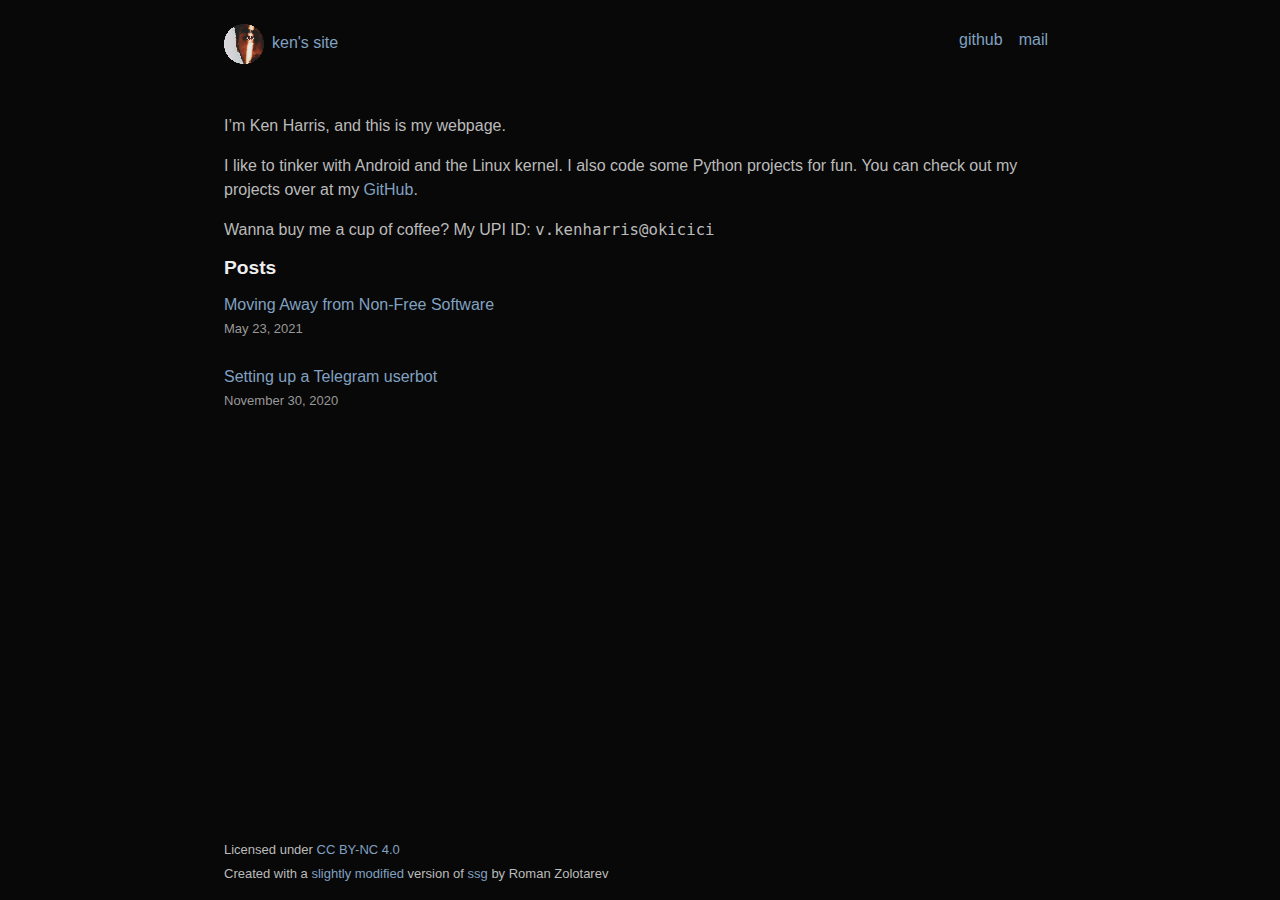
<file: index.html>
<!DOCTYPE html>
<html lang="en">
  <head>
    <meta charset="UTF-8" />
    <meta name="viewport" content="width=device-width, initial-scale=1.0" />
    <meta http-equiv="X-UA-Compatible" content="ie=edge" />
    <link rel="stylesheet" href="style.css" />
    <link rel="shortcut icon" type="image/x-icon" href="favicon.png" />
    <link
      href="https://fonts.googleapis.com/css2?family=Inter&display=swap"
      rel="stylesheet"
    />
    <title>Ken Harris</title>
  </head>

  <body>
    <nav class="menu">
      <div class="nav-left">
        <ul>
          <li>
            <a href="/"
              ><img class="logo" src="favicon.png" alt="" />ken's site</a
            >
          </li>
        </ul>
      </div>
      <div class="nav-right">
        <ul>
          <li><a href="mailto:yo@kenharris.xyz">mail</a></li>
          <li><a href="https://github.com/kenhv">github</a></li>
        </ul>
      </div>
    </nav>

    <article>
<p>I&#8217;m Ken Harris, and this is my webpage.</p>

<p>I like to tinker with Android and the Linux kernel. I also code some Python
projects for fun. You can check out my projects over at my
<a href="https://github.com/kenhv">GitHub</a>.</p>

<p>Wanna buy me a cup of coffee? My UPI ID: <code>v.kenharris@okicici</code></p>

<h2 id="Posts">Posts</h2>

<p><ul class="articles">
<li><a href="foss-android.html">Moving Away from Non-Free Software</a><p class="date">May 23, 2021</p></li><br>
<li><a href="userbot.html">Setting up a Telegram userbot</a><p class="date">November 30, 2020</p></li><br>
</ul></article></p>
<footer>
	<p>Licensed under <a href="https://creativecommons.org/licenses/by-nc/4.0/">CC BY-NC 4.0</a></br>
Created with a <a href="src/ssg5">slightly modified</a> version of <a href="https://www.romanzolotarev.com/ssg.html">ssg</a> by Roman Zolotarev</p>
</footer>

</body>
</html>
</file>
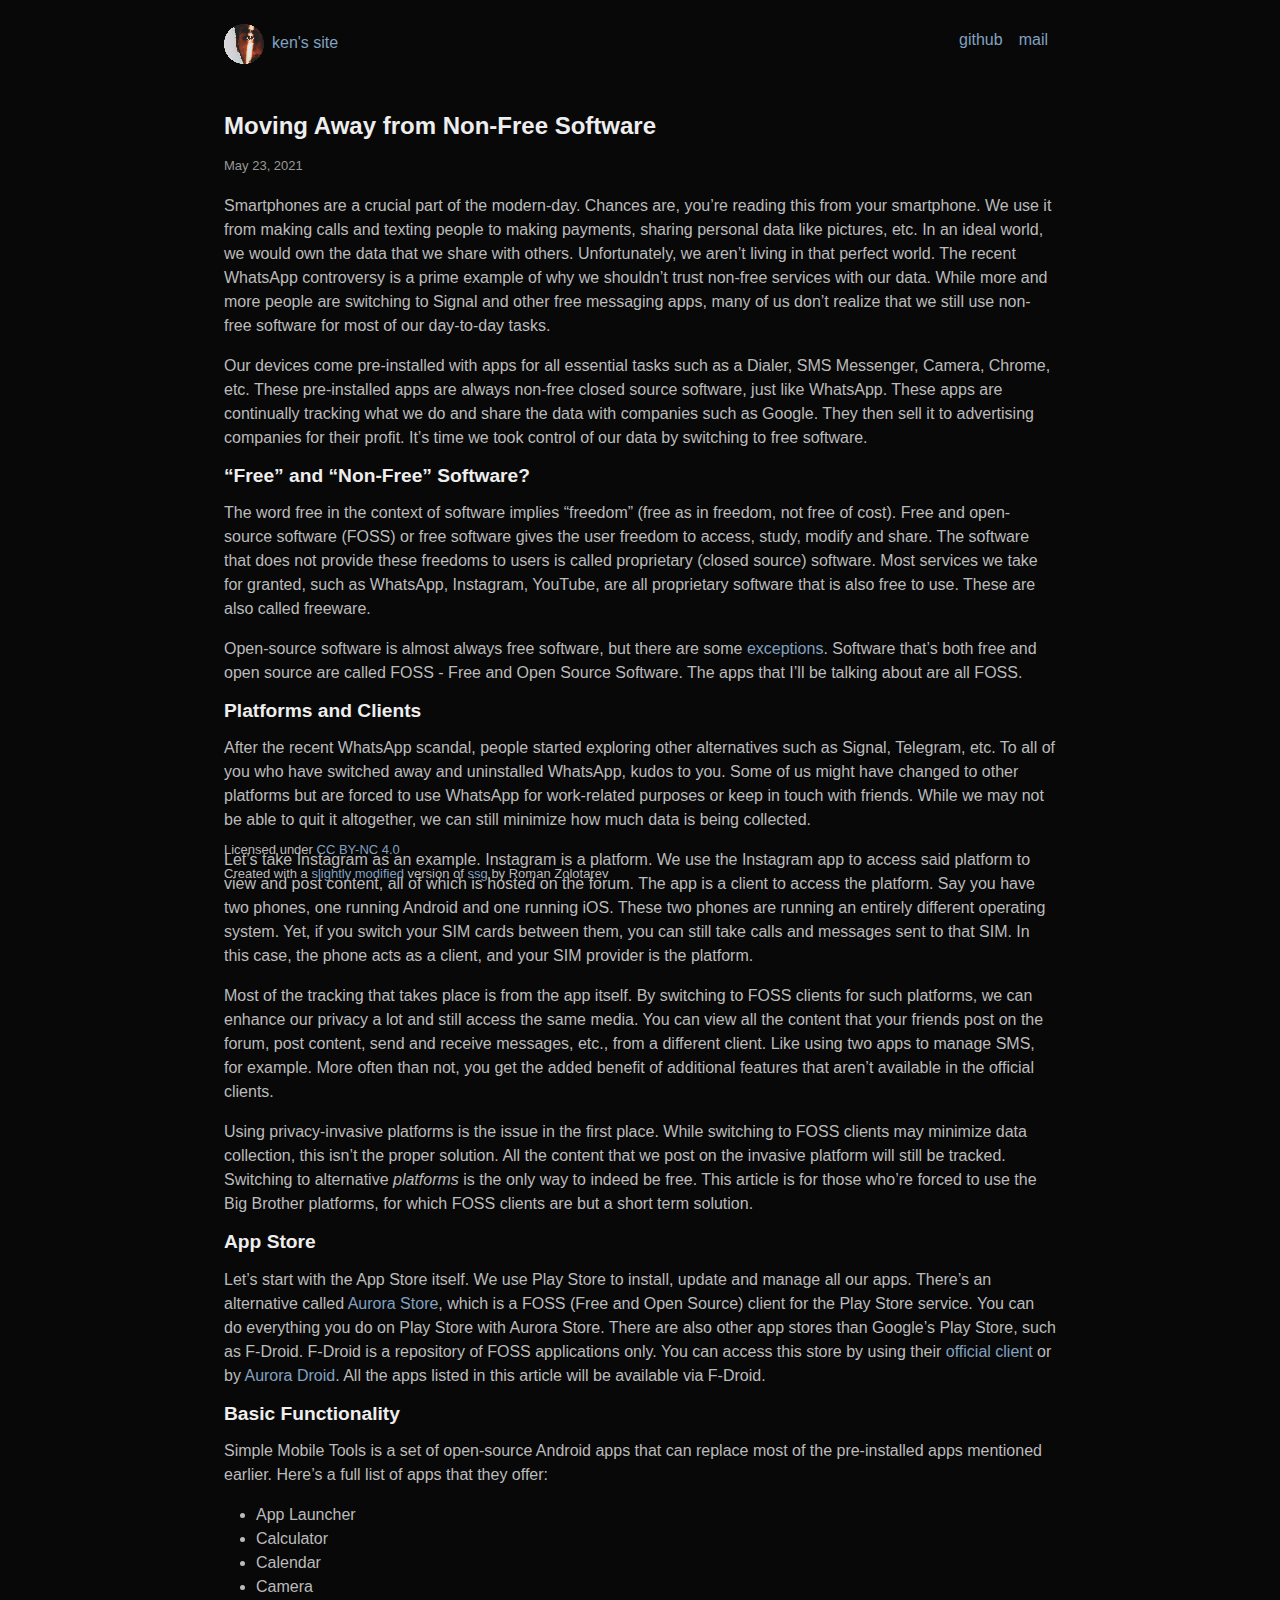
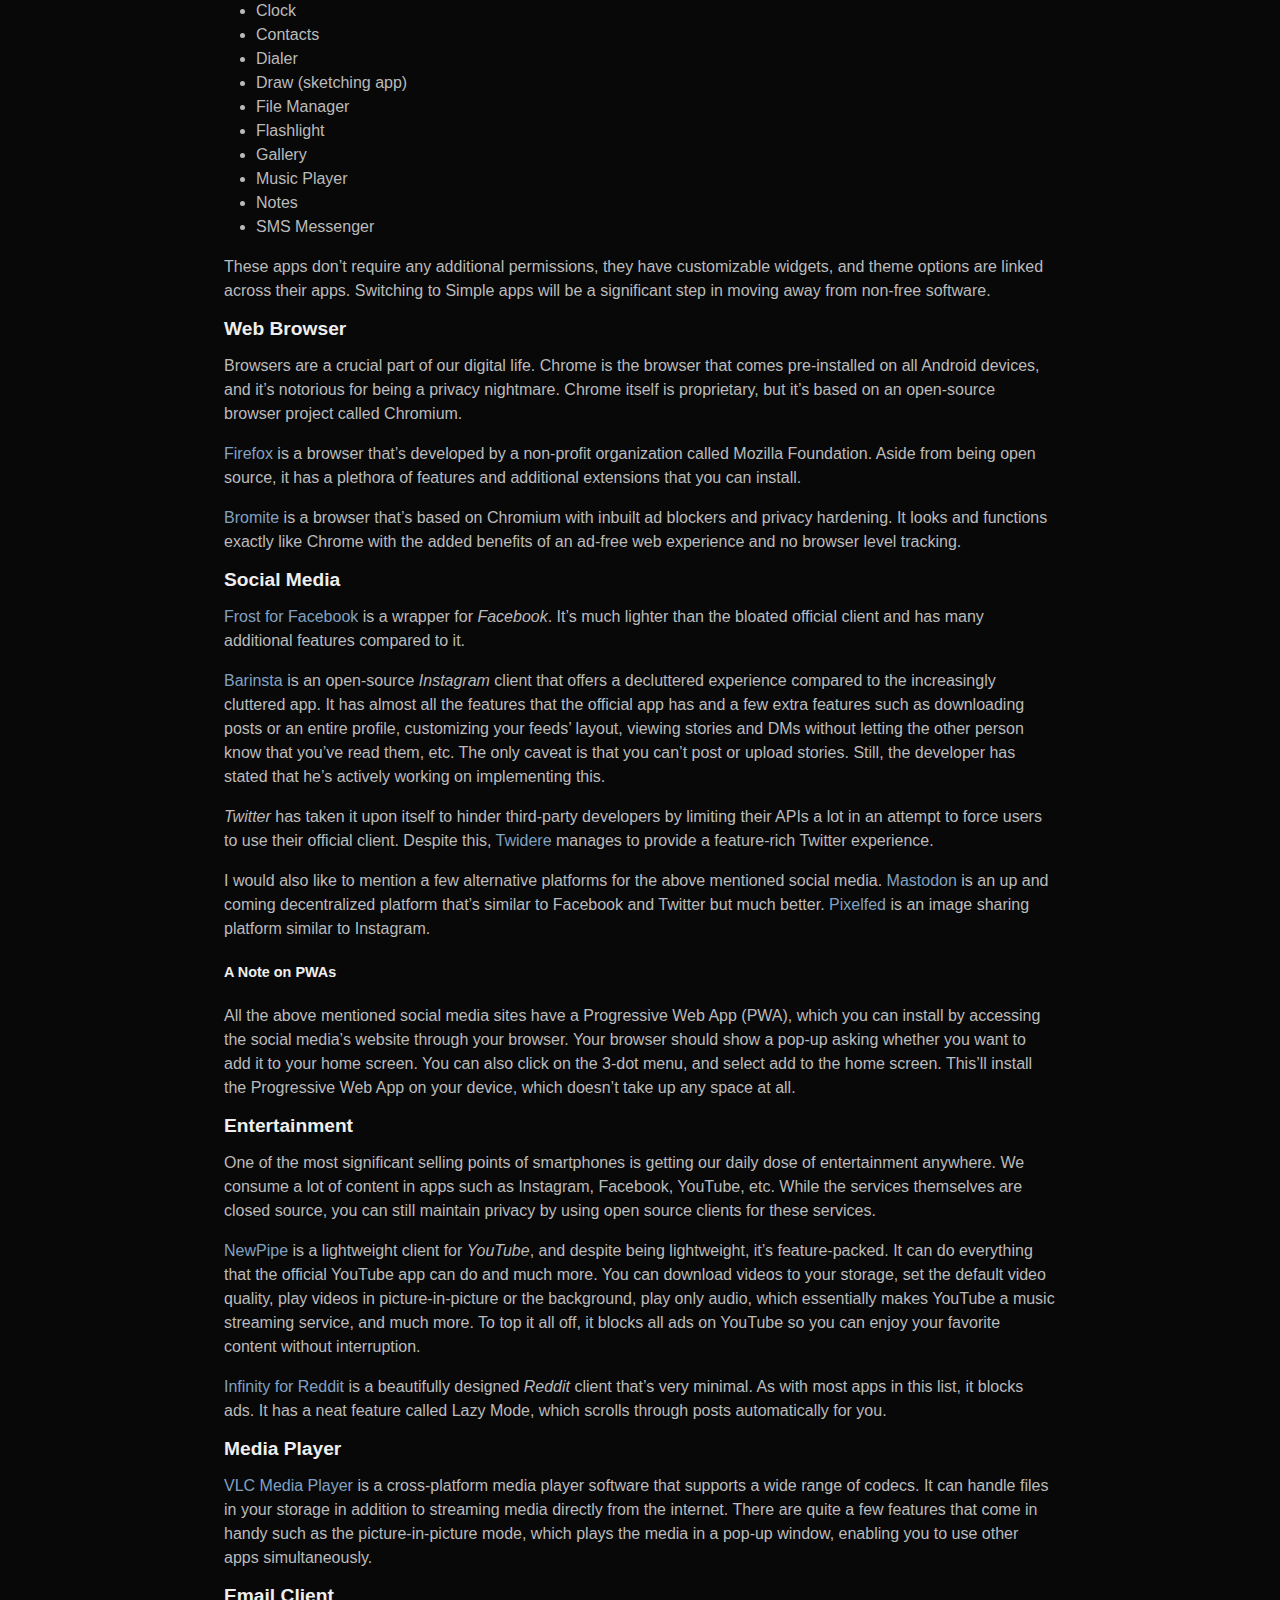
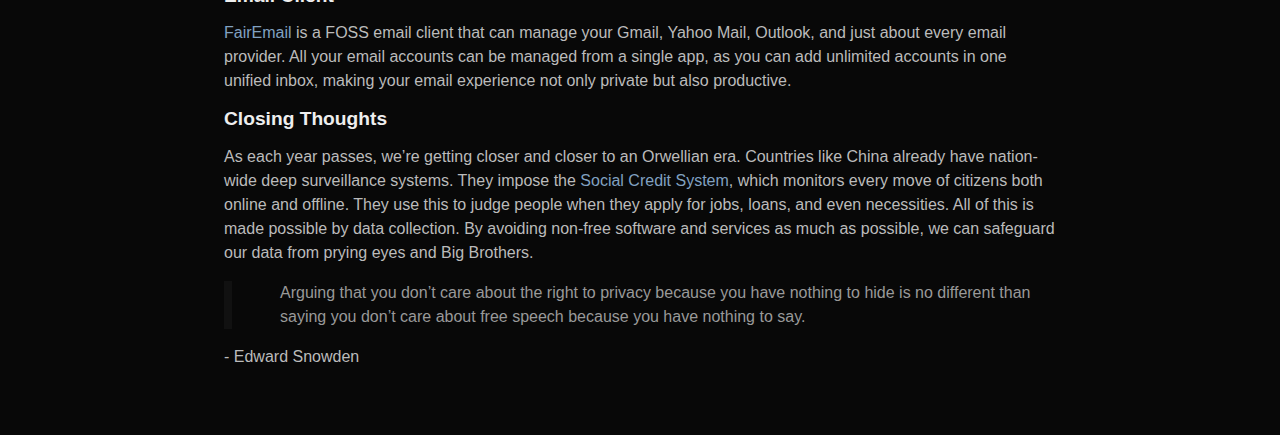
<file: foss-android.html>
<!DOCTYPE html>
<html lang="en">
  <head>
    <meta charset="UTF-8" />
    <meta name="viewport" content="width=device-width, initial-scale=1.0" />
    <meta http-equiv="X-UA-Compatible" content="ie=edge" />
    <link rel="stylesheet" href="style.css" />
    <link rel="shortcut icon" type="image/x-icon" href="favicon.png" />
    <link
      href="https://fonts.googleapis.com/css2?family=Inter&display=swap"
      rel="stylesheet"
    />
    <title>Ken Harris</title>
  </head>

  <body>
    <nav class="menu">
      <div class="nav-left">
        <ul>
          <li>
            <a href="/"
              ><img class="logo" src="favicon.png" alt="" />ken's site</a
            >
          </li>
        </ul>
      </div>
      <div class="nav-right">
        <ul>
          <li><a href="mailto:yo@kenharris.xyz">mail</a></li>
          <li><a href="https://github.com/kenhv">github</a></li>
        </ul>
      </div>
    </nav>

    <article>
<h1 id="Moving%20Away%20from%20Non-Free%20Software">Moving Away from Non-Free Software</h1>

<p class="date">May 23, 2021</p>

<p>Smartphones are a crucial part of the modern-day. Chances are, you&#8217;re reading
this from your smartphone. We use it from making calls and texting people to
making payments, sharing personal data like pictures, etc. In an ideal world,
we would own the data that we share with others. Unfortunately, we aren&#8217;t
living in that perfect world. The recent WhatsApp controversy is a prime
example of why we shouldn&#8217;t trust non-free services with our data. While more
and more people are switching to Signal and other free messaging apps, many of
us don&#8217;t realize that we still use non-free software for most of our day-to-day
tasks.</p>

<p>Our devices come pre-installed with apps for all essential tasks such as a
Dialer, SMS Messenger, Camera, Chrome, etc. These pre-installed apps are always
non-free closed source software, just like WhatsApp. These apps are continually
tracking what we do and share the data with companies such as Google. They then
sell it to advertising companies for their profit. It&#8217;s time we took control of
our data by switching to free software.</p>

<h2 id="&amp;#8220;Free&amp;#8221;%20and%20&amp;#8220;Non-Free&amp;#8221;%20Software?">&#8220;Free&#8221; and &#8220;Non-Free&#8221; Software?</h2>

<p>The word free in the context of software implies &#8220;freedom&#8221; (free as in freedom,
not free of cost). Free and open-source software (FOSS) or free software gives
the user freedom to access, study, modify and share. The software that does not
provide these freedoms to users is called proprietary (closed source) software.
Most services we take for granted, such as WhatsApp, Instagram, YouTube, are
all proprietary software that is also free to use. These are also called
freeware.</p>

<p>Open-source software is almost always free software, but there are some
<a href="https://www.gnu.org/philosophy/open-source-misses-the-point.en.html">exceptions</a>.
Software that&#8217;s both free and open source are called FOSS - Free and Open
Source Software. The apps that I&#8217;ll be talking about are all FOSS.</p>

<h2 id="Platforms%20and%20Clients">Platforms and Clients</h2>

<p>After the recent WhatsApp scandal, people started exploring other alternatives
such as Signal, Telegram, etc. To all of you who have switched away and
uninstalled WhatsApp, kudos to you. Some of us might have changed to other
platforms but are forced to use WhatsApp for work-related purposes or keep in
touch with friends. While we may not be able to quit it altogether, we can
still minimize how much data is being collected.</p>

<p>Let&#8217;s take Instagram as an example. Instagram is a platform. We use the
Instagram app to access said platform to view and post content, all of which is
hosted on the forum. The app is a client to access the platform. Say you have
two phones, one running Android and one running iOS. These two phones are
running an entirely different operating system. Yet, if you switch your SIM
cards between them, you can still take calls and messages sent to that SIM. In
this case, the phone acts as a client, and your SIM provider is the platform.</p>

<p>Most of the tracking that takes place is from the app itself. By switching to
FOSS clients for such platforms, we can enhance our privacy a lot and still
access the same media. You can view all the content that your friends post on
the forum, post content, send and receive messages, etc., from a different
client. Like using two apps to manage SMS, for example. More often than not,
you get the added benefit of additional features that aren&#8217;t available in the
official clients.</p>

<p>Using privacy-invasive platforms is the issue in the first place. While
switching to FOSS clients may minimize data collection, this isn&#8217;t the proper
solution. All the content that we post on the invasive platform will still be
tracked. Switching to alternative <em>platforms</em> is the only way to indeed be
free. This article is for those who&#8217;re forced to use the Big Brother platforms,
for which FOSS clients are but a short term solution.</p>

<h2 id="App%20Store">App Store</h2>

<p>Let&#8217;s start with the App Store itself. We use Play Store to install, update and
manage all our apps. There&#8217;s an alternative called <a href="https://auroraoss.com/download/">Aurora
Store</a>, which is a FOSS (Free and Open Source)
client for the Play Store service. You can do everything you do on Play Store
with Aurora Store. There are also other app stores than Google&#8217;s Play Store,
such as F-Droid. F-Droid is a repository of FOSS applications only. You can
access this store by using their <a href="https://f-droid.org/">official client</a> or by
<a href="https://auroraoss.com/download/">Aurora Droid</a>. All the apps listed in this
article will be available via F-Droid.</p>

<h2 id="Basic%20Functionality">Basic Functionality</h2>

<p>Simple Mobile Tools is a set of open-source Android apps that can replace most
of the pre-installed apps mentioned earlier. Here&#8217;s a full list of apps that
they offer:</p>

<ul>
<li>App Launcher</li>
<li>Calculator</li>
<li>Calendar</li>
<li>Camera</li>
<li>Clock</li>
<li>Contacts</li>
<li>Dialer</li>
<li>Draw (sketching app)</li>
<li>File Manager</li>
<li>Flashlight</li>
<li>Gallery</li>
<li>Music Player</li>
<li>Notes</li>
<li>SMS Messenger</li>
</ul>

<p>These apps don&#8217;t require any additional permissions, they have customizable
widgets, and theme options are linked across their apps. Switching to Simple
apps will be a significant step in moving away from non-free software.</p>

<h2 id="Web%20Browser">Web Browser</h2>

<p>Browsers are a crucial part of our digital life. Chrome is the browser that
comes pre-installed on all Android devices, and it&#8217;s notorious for being a
privacy nightmare. Chrome itself is proprietary, but it&#8217;s based on an
open-source browser project called Chromium.</p>

<p><a href="https://www.mozilla.org/en-US/firefox/mobile">Firefox</a> is a browser that&#8217;s
developed by a non-profit organization called Mozilla Foundation. Aside from
being open source, it has a plethora of features and additional extensions that
you can install.</p>

<p><a href="https://www.bromite.org">Bromite</a> is a browser that&#8217;s based on Chromium with
inbuilt ad blockers and privacy hardening. It looks and functions exactly like
Chrome with the added benefits of an ad-free web experience and no browser
level tracking.</p>

<h2 id="Social%20Media">Social Media</h2>

<p><a href="https://github.com/AllanWang/Frost-for-Facebook">Frost for Facebook</a> is a
wrapper for <em>Facebook</em>. It&#8217;s much lighter than the bloated official client and
has many additional features compared to it.</p>

<p><a href="https://github.com/austinhuang0131/barinsta">Barinsta</a> is an open-source
<em>Instagram</em> client that offers a decluttered experience compared to the
increasingly cluttered app. It has almost all the features that the official
app has and a few extra features such as downloading posts or an entire
profile, customizing your feeds&#8217; layout, viewing stories and DMs without
letting the other person know that you&#8217;ve read them, etc. The only caveat is
that you can&#8217;t post or upload stories. Still, the developer has stated that
he&#8217;s actively working on implementing this.</p>

<p><em>Twitter</em> has taken it upon itself to hinder third-party developers by limiting
their APIs a lot in an attempt to force users to use their official client.
Despite this, <a href="https://github.com/TwidereProject/Twidere-Android">Twidere</a>
manages to provide a feature-rich Twitter experience.</p>

<p>I would also like to mention a few alternative platforms for the above
mentioned social media. <a href="https://joinmastodon.org">Mastodon</a> is an up and
coming decentralized platform that&#8217;s similar to Facebook and Twitter but much
better. <a href="https://pixelfed.org/">Pixelfed</a> is an image sharing platform similar
to Instagram.</p>

<h5 id="A%20Note%20on%20PWAs">A Note on PWAs</h5>

<p>All the above mentioned social media sites have a Progressive Web App (PWA),
which you can install by accessing the social media&#8217;s website through your
browser. Your browser should show a pop-up asking whether you want to add it to
your home screen. You can also click on the 3-dot menu, and select add to the
home screen. This&#8217;ll install the Progressive Web App on your device, which
doesn&#8217;t take up any space at all.</p>

<h2 id="Entertainment">Entertainment</h2>

<p>One of the most significant selling points of smartphones is getting our daily
dose of entertainment anywhere. We consume a lot of content in apps such as
Instagram, Facebook, YouTube, etc. While the services themselves are closed
source, you can still maintain privacy by using open source clients for these
services.</p>

<p><a href="https://newpipe.net">NewPipe</a> is a lightweight client for <em>YouTube</em>, and
despite being lightweight, it&#8217;s feature-packed. It can do everything that the
official YouTube app can do and much more. You can download videos to your
storage, set the default video quality, play videos in picture-in-picture or
the background, play only audio, which essentially makes YouTube a music
streaming service, and much more. To top it all off, it blocks all ads on
YouTube so you can enjoy your favorite content without interruption.</p>

<p><a href="https://github.com/Docile-Alligator/Infinity-For-Reddit">Infinity for Reddit</a>
is a beautifully designed <em>Reddit</em> client that&#8217;s very minimal. As with most
apps in this list, it blocks ads. It has a neat feature called Lazy Mode, which
scrolls through posts automatically for you.</p>

<h2 id="Media%20Player">Media Player</h2>

<p><a href="https://www.videolan.org/index.html">VLC Media Player</a> is a cross-platform
media player software that supports a wide range of codecs. It can handle files
in your storage in addition to streaming media directly from the internet.
There are quite a few features that come in handy such as the
picture-in-picture mode, which plays the media in a pop-up window, enabling you
to use other apps simultaneously.</p>

<h2 id="Email%20Client">Email Client</h2>

<p><a href="https://email.faircode.eu">FairEmail</a> is a FOSS email client that can manage
your Gmail, Yahoo Mail, Outlook, and just about every email provider. All your
email accounts can be managed from a single app, as you can add unlimited
accounts in one unified inbox, making your email experience not only private
but also productive.</p>

<h2 id="Closing%20Thoughts">Closing Thoughts</h2>

<p>As each year passes, we&#8217;re getting closer and closer to an Orwellian era.
Countries like China already have nation-wide deep surveillance systems. They
impose the <a href="https://en.wikipedia.org/wiki/Social_Credit_System">Social Credit
System</a>, which monitors
every move of citizens both online and offline. They use this to judge people
when they apply for jobs, loans, and even necessities. All of this is made
possible by data collection. By avoiding non-free software and services as much
as possible, we can safeguard our data from prying eyes and Big Brothers.</p>

<blockquote>
<p>Arguing that you don&#8217;t care about the right to privacy because you have
nothing to hide is no different than saying you don&#8217;t care about free speech
because you have nothing to say.</p>
</blockquote>

<p>- Edward Snowden</p>
<footer>
	<p>Licensed under <a href="https://creativecommons.org/licenses/by-nc/4.0/">CC BY-NC 4.0</a></br>
Created with a <a href="src/ssg5">slightly modified</a> version of <a href="https://www.romanzolotarev.com/ssg.html">ssg</a> by Roman Zolotarev</p>
</footer>

</body>
</html>
</file>
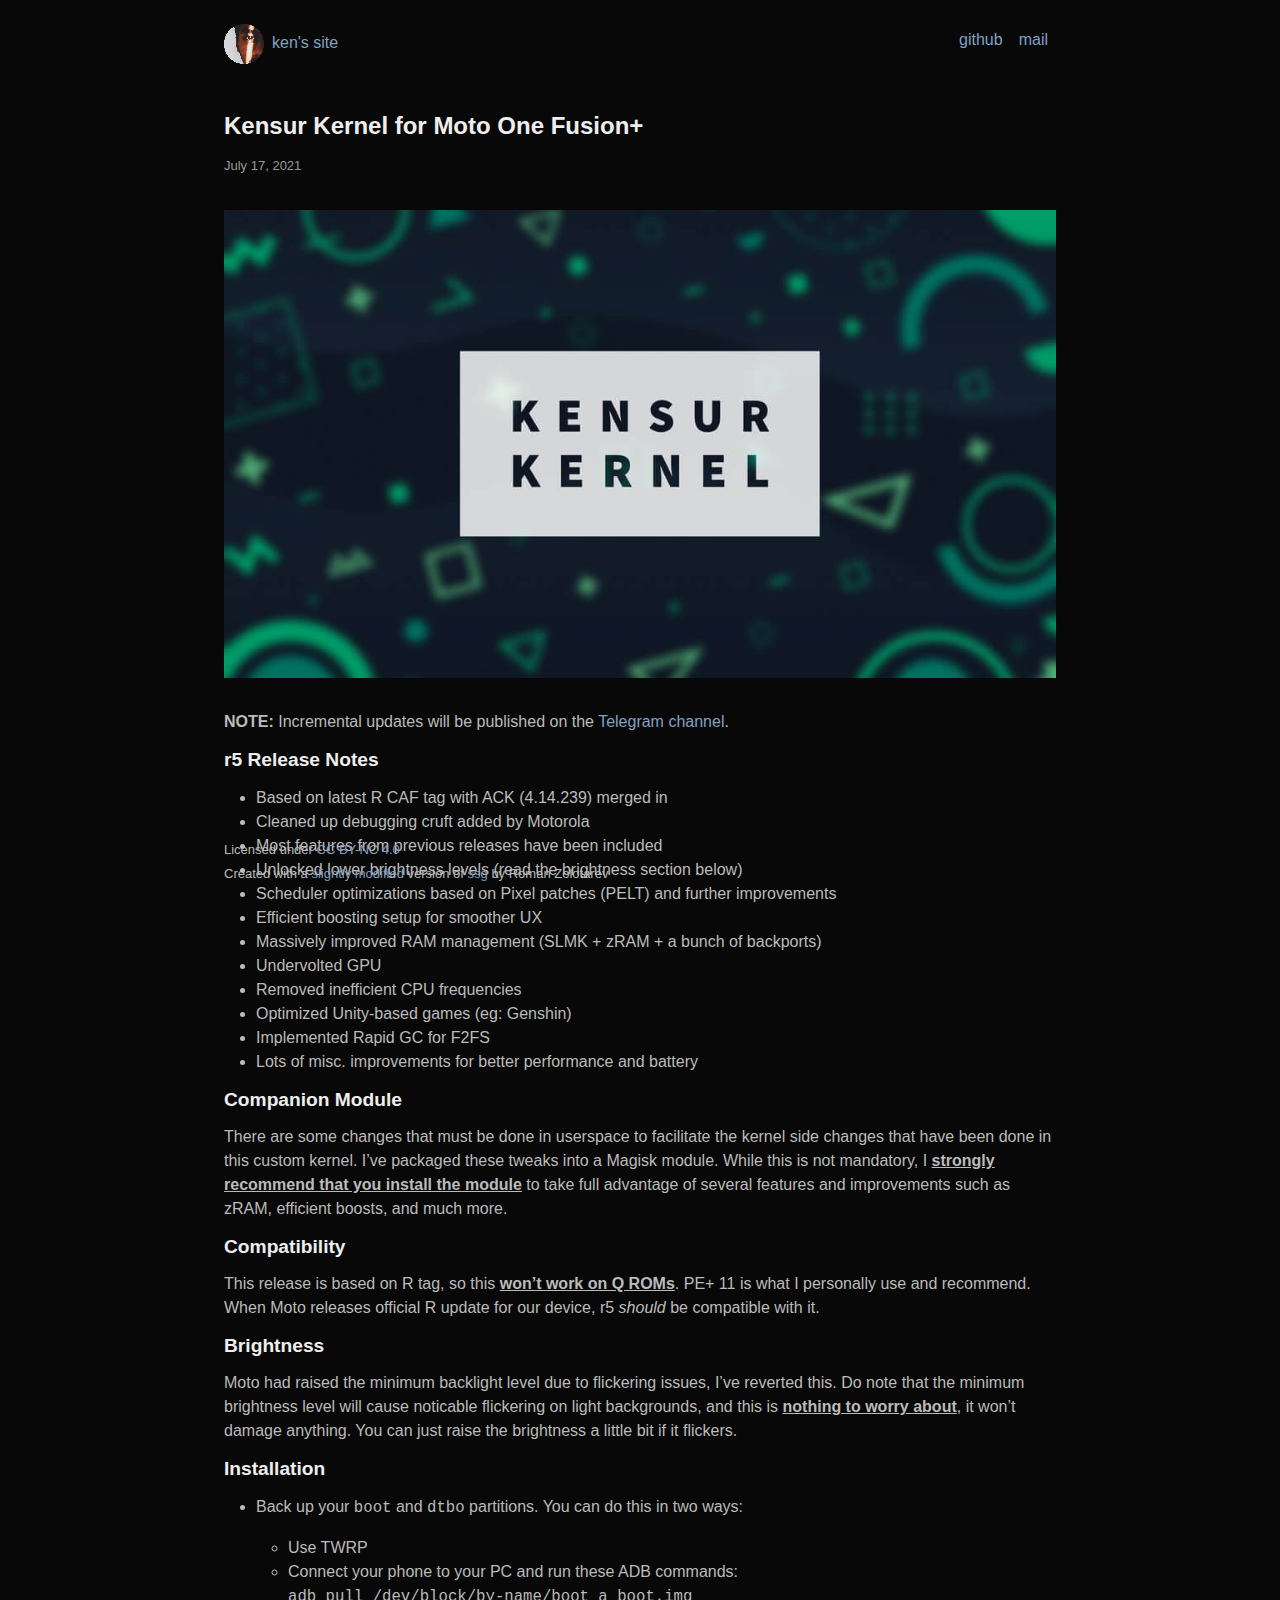
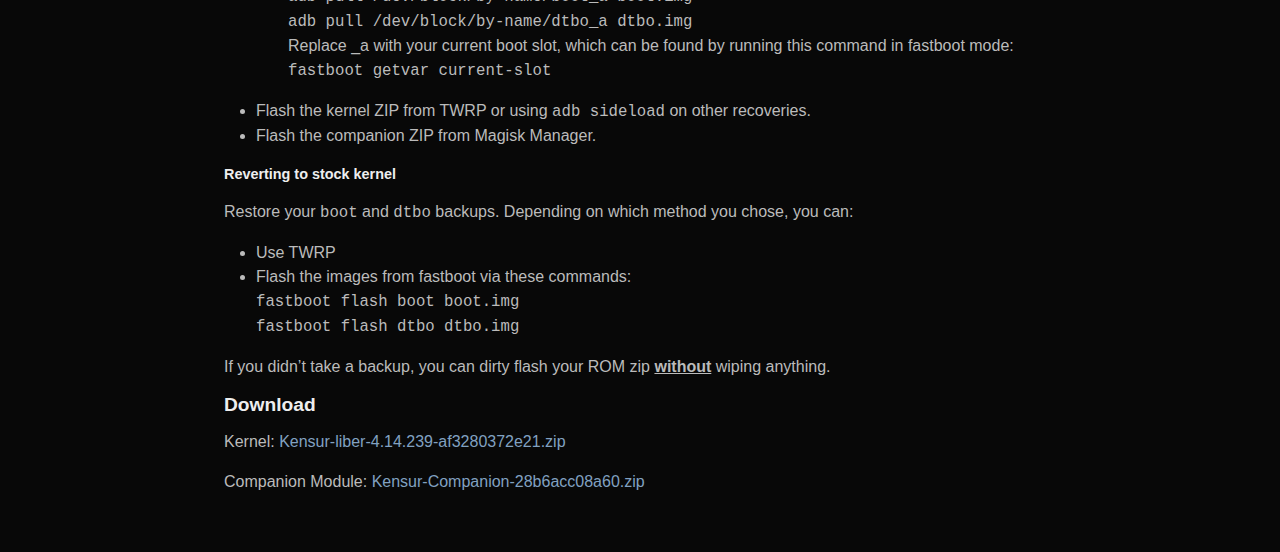
<file: kensur-liber.html>
<!DOCTYPE html>
<html lang="en">
  <head>
    <meta charset="UTF-8" />
    <meta name="viewport" content="width=device-width, initial-scale=1.0" />
    <meta http-equiv="X-UA-Compatible" content="ie=edge" />
    <link rel="stylesheet" href="style.css" />
    <link rel="shortcut icon" type="image/x-icon" href="favicon.png" />
    <link
      href="https://fonts.googleapis.com/css2?family=Inter&display=swap"
      rel="stylesheet"
    />
    <title>Ken Harris</title>
  </head>

  <body>
    <nav class="menu">
      <div class="nav-left">
        <ul>
          <li>
            <a href="/"
              ><img class="logo" src="favicon.png" alt="" />ken's site</a
            >
          </li>
        </ul>
      </div>
      <div class="nav-right">
        <ul>
          <li><a href="mailto:yo@kenharris.xyz">mail</a></li>
          <li><a href="https://github.com/kenhv">github</a></li>
        </ul>
      </div>
    </nav>

    <article>
<h1 id="Kensur%20Kernel%20for%20Moto%20One%20Fusion+">Kensur Kernel for Moto One Fusion+</h1>

<p class="date">July 17, 2021</p>

<p><img src="images/Kensur-Kernel-Banner.jpeg#center" alt="Kensur Kernel" /></p>

<p><strong>NOTE:</strong> Incremental updates will be published on the
<a href="https://telegram.dog/KensurKernel">Telegram channel</a>.</p>

<h2 id="r5%20Release%20Notes">r5 Release Notes</h2>

<ul>
<li>Based on latest R CAF tag with ACK (4.14.239) merged in</li>
<li>Cleaned up debugging cruft added by Motorola</li>
<li>Most features from previous releases have been included</li>
<li>Unlocked lower brightness levels (read the brightness section below)</li>
<li>Scheduler optimizations based on Pixel patches (PELT) and further improvements</li>
<li>Efficient boosting setup for smoother UX</li>
<li>Massively improved RAM management (SLMK + zRAM + a bunch of backports)</li>
<li>Undervolted GPU</li>
<li>Removed inefficient CPU frequencies</li>
<li>Optimized Unity-based games (eg: Genshin)</li>
<li>Implemented Rapid GC for F2FS</li>
<li>Lots of misc. improvements for better performance and battery</li>
</ul>

<h2 id="Companion%20Module">Companion Module</h2>

<p>There are some changes that must be done in userspace to facilitate the kernel
side changes that have been done in this custom kernel. I&#8217;ve packaged these
tweaks into a Magisk module. While this is not mandatory, I <u><strong>strongly
recommend that you install the module</strong></u> to take full advantage of several
features and improvements such as zRAM, efficient boosts, and much more.</p>

<h2 id="Compatibility">Compatibility</h2>

<p>This release is based on R tag, so this <u><strong>won&#8217;t work on Q ROMs</strong></u>. PE+ 11
is what I personally use and recommend. When Moto releases official R update for
our device, r5 <em>should</em> be compatible with it.</p>

<h2 id="Brightness">Brightness</h2>

<p>Moto had raised the minimum backlight level due to flickering issues, I&#8217;ve
reverted this. Do note that the minimum brightness level will cause noticable
flickering on light backgrounds, and this is <u><strong>nothing to worry about</strong></u>,
it won&#8217;t damage anything. You can just raise the brightness a little bit if it
flickers.</p>

<h2 id="Installation">Installation</h2>

<ul>
<li>Back up your <code>boot</code> and <code>dtbo</code> partitions. You can do this in two ways:

<ul>
<li>Use TWRP</li>
<li>Connect your phone to your PC and run these ADB commands:<br>
<code>adb pull &#47;dev&#47;block&#47;by-name&#47;boot_a boot.img</code><br>
<code>adb pull &#47;dev&#47;block&#47;by-name&#47;dtbo_a dtbo.img</code><br> Replace _a with your
current boot slot, which can be found by running this command in fastboot
mode:<br> <code>fastboot getvar current-slot</code></li>
</ul></li>
<li>Flash the kernel ZIP from TWRP or using <code>adb sideload</code> on other recoveries.</li>
<li>Flash the companion ZIP from Magisk Manager.</li>
</ul>

<h4 id="Reverting%20to%20stock%20kernel">Reverting to stock kernel</h4>

<p>Restore your <code>boot</code> and <code>dtbo</code> backups. Depending on which method you chose, you
can:</p>

<ul>
<li>Use TWRP</li>
<li>Flash the images from fastboot via these commands:<br>
<code>fastboot flash boot boot.img</code><br> <code>fastboot flash dtbo dtbo.img</code></li>
</ul>

<p>If you didn&#8217;t take a backup, you can dirty flash your ROM zip <u><strong>without</strong></u>
wiping anything.</p>

<h2 id="Download">Download</h2>

<p>Kernel:
<a href="https://github.com/KenHV/kensur_kernel_liber/releases/download/r5/Kensur-liber-4.14.239-af3280372e21.zip">Kensur-liber-4.14.239-af3280372e21.zip</a></p>

<p>Companion Module:
<a href="https://github.com/KenHV/kensur_kernel_liber/releases/download/r5/Kensur-Companion-28b6acc08a60.zip">Kensur-Companion-28b6acc08a60.zip</a></p>
<footer>
	<p>Licensed under <a href="https://creativecommons.org/licenses/by-nc/4.0/">CC BY-NC 4.0</a></br>
Created with a <a href="src/ssg5">slightly modified</a> version of <a href="https://www.romanzolotarev.com/ssg.html">ssg</a> by Roman Zolotarev</p>
</footer>

</body>
</html>
</file>
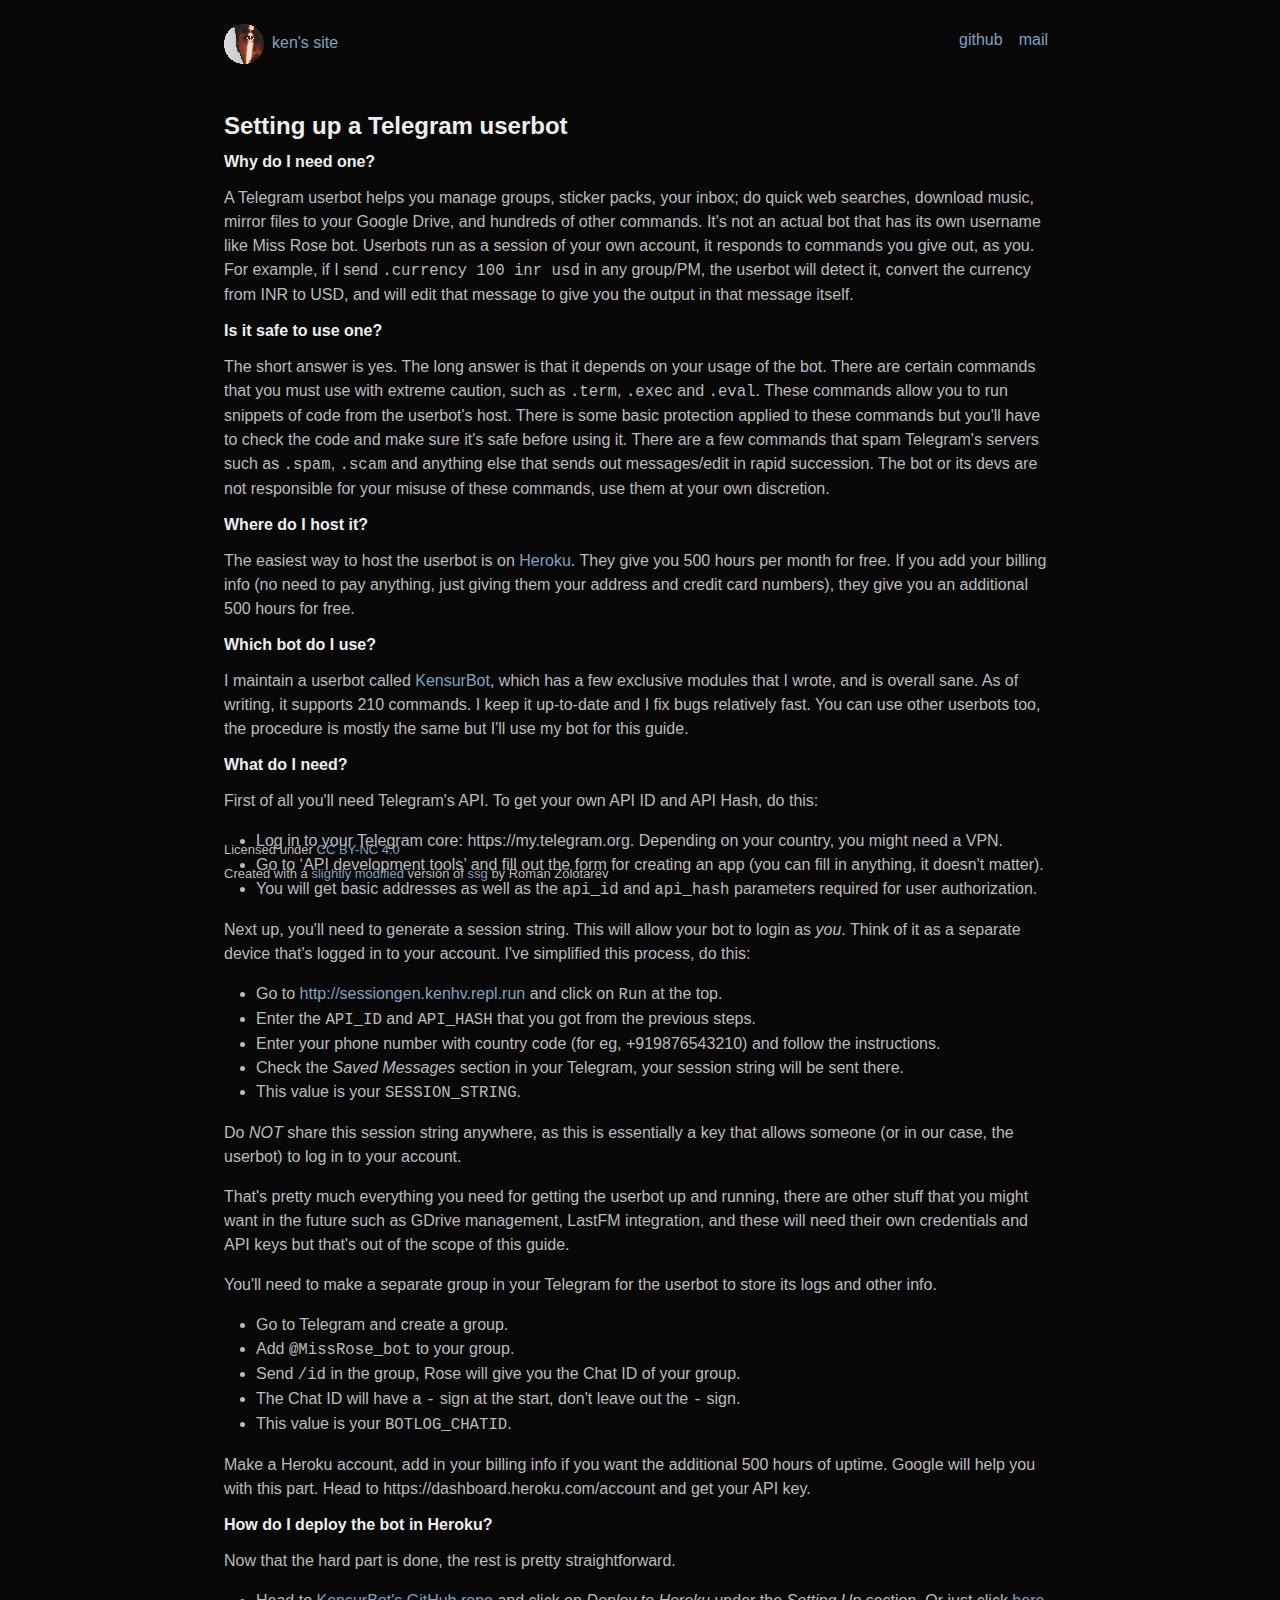
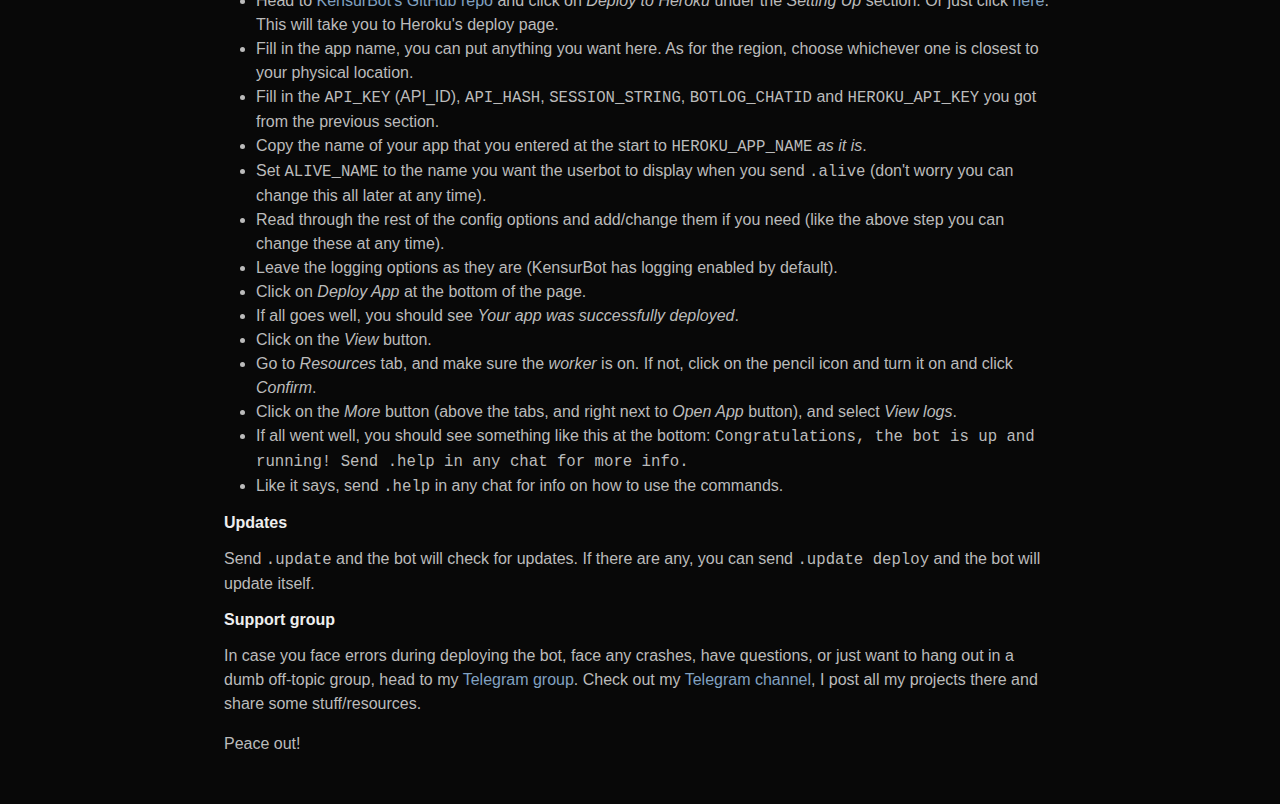
<file: userbot.html>
<!DOCTYPE html>
<html lang="en">
  <head>
    <meta charset="UTF-8" />
    <meta name="viewport" content="width=device-width, initial-scale=1.0" />
    <meta http-equiv="X-UA-Compatible" content="ie=edge" />
    <link rel="stylesheet" href="style.css" />
    <link rel="shortcut icon" type="image/x-icon" href="favicon.png" />
    <link
      href="https://fonts.googleapis.com/css2?family=Inter&display=swap"
      rel="stylesheet"
    />
    <title>Ken Harris</title>
  </head>

  <body>
    <nav class="menu">
      <div class="nav-left">
        <ul>
          <li>
            <a href="/"
              ><img class="logo" src="favicon.png" alt="" />ken's site</a
            >
          </li>
        </ul>
      </div>
      <div class="nav-right">
        <ul>
          <li><a href="mailto:yo@kenharris.xyz">mail</a></li>
          <li><a href="https://github.com/kenhv">github</a></li>
        </ul>
      </div>
    </nav>

    <article>
<h1 id="Setting%20up%20a%20Telegram%20userbot">Setting up a Telegram userbot</h1>

<h3 id="Why%20do%20I%20need%20one?">Why do I need one?</h3>

<p>A Telegram userbot helps you manage groups, sticker packs, your inbox; do quick web searches, download music, mirror files to your Google Drive, and hundreds of other commands. It&#39;s not an actual bot that has its own username like Miss Rose bot. Userbots run as a session of your own account, it responds to commands you give out, as you. For example, if I send <code>.currency 100 inr usd</code> in any group&#47;PM, the userbot will detect it, convert the currency from INR to USD, and will edit that message to give you the output in that message itself.</p>

<h3 id="Is%20it%20safe%20to%20use%20one?">Is it safe to use one?</h3>

<p>The short answer is yes. The long answer is that it depends on your usage of the bot. There are certain commands that you must use with extreme caution, such as <code>.term</code>, <code>.exec</code> and <code>.eval</code>. These commands allow you to run snippets of code from the userbot&#39;s host. There is some basic protection applied to these commands but you&#39;ll have to check the code and make sure it&#39;s safe before using it. There are a few commands that spam Telegram&#39;s servers such as <code>.spam</code>, <code>.scam</code> and anything else that sends out messages&#47;edit in rapid succession. The bot or its devs are not responsible for your misuse of these commands, use them at your own discretion.</p>

<h3 id="Where%20do%20I%20host%20it?">Where do I host it?</h3>

<p>The easiest way to host the userbot is on <a href="https://heroku.com">Heroku</a>. They give you 500 hours per month for free. If you add your billing info (no need to pay anything, just giving them your address and credit card numbers), they give you an additional 500 hours for free.</p>

<h3 id="Which%20bot%20do%20I%20use?">Which bot do I use?</h3>

<p>I maintain a userbot called <a href="https://github.com/KenHV/KensurBot">KensurBot</a>, which has a few exclusive modules that I wrote, and is overall sane. As of writing, it supports 210 commands. I keep it up-to-date and I fix bugs relatively fast. You can use other userbots too, the procedure is mostly the same but I&#39;ll use my bot for this guide.</p>

<h3 id="What%20do%20I%20need?">What do I need?</h3>

<p>First of all you&#39;ll need Telegram&#39;s API. To get your own API ID and API Hash, do this:</p>

<ul>
<li>Log in to your Telegram core: https:&#47;&#47;my.telegram.org. Depending on your country, you might need a VPN.</li>
<li>Go to &#8216;API development tools&#8217; and fill out the form for creating an app (you can fill in anything, it doesn&#39;t matter).</li>
<li>You will get basic addresses as well as the <code>api_id</code> and <code>api_hash</code> parameters required for user authorization.</li>
</ul>

<p>Next up, you&#39;ll need to generate a session string. This will allow your bot to login as <em>you</em>. Think of it as a separate device that&#39;s logged in to your account. I&#39;ve simplified this process, do this:</p>

<ul>
<li>Go to <a href="http://sessiongen.kenhv.repl.run">http:&#47;&#47;sessiongen.kenhv.repl.run</a> and click on <code>Run</code> at the top.</li>
<li>Enter the <code>API_ID</code> and <code>API_HASH</code> that you got from the previous steps.</li>
<li>Enter your phone number with country code (for eg, +919876543210) and follow the instructions.</li>
<li>Check the <em>Saved Messages</em> section in your Telegram, your session string will be sent there.</li>
<li>This value is your <code>SESSION_STRING</code>.</li>
</ul>

<p>Do <em>NOT</em> share this session string anywhere, as this is essentially a key that allows someone (or in our case, the userbot) to log in to your account.</p>

<p>That&#39;s pretty much everything you need for getting the userbot up and running, there are other stuff that you might want in the future such as GDrive management, LastFM integration, and these will need their own credentials and API keys but that&#39;s out of the scope of this guide.</p>

<p>You&#39;ll need to make a separate group in your Telegram for the userbot to store its logs and other info.</p>

<ul>
<li>Go to Telegram and create a group.</li>
<li>Add <code>@MissRose_bot</code> to your group.</li>
<li>Send <code>&#47;id</code> in the group, Rose will give you the Chat ID of your group.</li>
<li>The Chat ID will have a <code>-</code> sign at the start, don&#39;t leave out the <code>-</code> sign.</li>
<li>This value is your <code>BOTLOG_CHATID</code>.</li>
</ul>

<p>Make a Heroku account, add in your billing info if you want the additional 500 hours of uptime. Google will help you with this part.
Head to https:&#47;&#47;dashboard.heroku.com&#47;account and get your API key.</p>

<h3 id="How%20do%20I%20deploy%20the%20bot%20in%20Heroku?">How do I deploy the bot in Heroku?</h3>

<p>Now that the hard part is done, the rest is pretty straightforward.</p>

<ul>
<li>Head to <a href="https://github.com/kenhv/kensurbot">KensurBot&#39;s GitHub repo</a> and click on <em>Deploy to Heroku</em> under the <em>Setting Up</em> section. Or just click <a href="https://heroku.com/deploy?template=https://github.com/KenHV/KensurBot/tree/sql-extended">here</a>. This will take you to Heroku&#39;s deploy page.</li>
<li>Fill in the app name, you can put anything you want here. As for the region, choose whichever one is closest to your physical location.</li>
<li>Fill in the <code>API_KEY</code> (API_ID), <code>API_HASH</code>, <code>SESSION_STRING</code>, <code>BOTLOG_CHATID</code> and <code>HEROKU_API_KEY</code> you got from the previous section.</li>
<li>Copy the name of your app that you entered at the start to <code>HEROKU_APP_NAME</code> <em>as it is</em>.</li>
<li>Set <code>ALIVE_NAME</code> to the name you want the userbot to display when you send <code>.alive</code> (don&#39;t worry you can change this all later at any time).</li>
<li>Read through the rest of the config options and add&#47;change them if you need (like the above step you can change these at any time).</li>
<li>Leave the logging options as they are (KensurBot has logging enabled by default).</li>
<li>Click on <em>Deploy App</em> at the bottom of the page.</li>
<li>If all goes well, you should see <em>Your app was successfully deployed</em>.</li>
<li>Click on the <em>View</em> button.</li>
<li>Go to <em>Resources</em> tab, and make sure the <em>worker</em> is on. If not, click on the pencil icon and turn it on and click <em>Confirm</em>.</li>
<li>Click on the <em>More</em> button (above the tabs, and right next to <em>Open App</em> button), and select <em>View logs</em>.</li>
<li>If all went well, you should see something like this at the bottom:
<code>Congratulations, the bot is up and running! Send .help in any chat for more info.</code></li>
<li>Like it says, send <code>.help</code> in any chat for info on how to use the commands.</li>
</ul>

<h3 id="Updates">Updates</h3>

<p>Send <code>.update</code> and the bot will check for updates. If there are any, you can send <code>.update deploy</code> and the bot will update itself.</p>

<h3 id="Support%20group">Support group</h3>

<p>In case you face errors during deploying the bot, face any crashes, have questions, or just want to hang out in a dumb off-topic group, head to my <a href="https://t.me/KensurOT">Telegram group</a>.
Check out my <a href="https://t.me/KenVerse">Telegram channel</a>, I post all my projects there and share some stuff&#47;resources.</p>

<p>Peace out!</p>
<footer>
	<p>Licensed under <a href="https://creativecommons.org/licenses/by-nc/4.0/">CC BY-NC 4.0</a></br>
Created with a <a href="src/ssg5">slightly modified</a> version of <a href="https://www.romanzolotarev.com/ssg.html">ssg</a> by Roman Zolotarev</p>
</footer>

</body>
</html>
</file>
<file: style.css>
html {
  font-size: 100%;
  overflow-y: scroll;
  -webkit-text-size-adjust: 100%;
  -ms-text-size-adjust: 100%;
}

body {
  color: #bbb;
  font-family: "Open Sans", sans-serif;
  font-size: 12px;
  line-height: 1.5em;
  padding: 1em;
  margin: auto;
  max-width: 52em;
  background: #080808;
}

a {
  color: #81a1c1;
  text-decoration: none;
}

/* a:visited {
  color: #f4ff7f;
} */

a:hover {
  color: #555;
  cursor: pointer;
}

a:active {
  color: #0558ff;
}

a:focus {
  outline: thin dotted;
}

a:hover,
a:active {
  outline: 0;
}

::-moz-selection {
  background: rgba(0, 0, 255, 0.3);
  color: #fff;
}

::selection {
  background: rgba(0, 0, 255, 0.3);
  color: #fff;
}

a::-moz-selection {
  background: rgba(0, 0, 255, 0.3);
  color: #f9ba52;
}

a::selection {
  background: rgba(0, 0, 255, 0.3);
  color: #f9ba52;
}

p {
  margin: 1em 0;
}

img {
  max-width: 100%;
}

h1,
h2,
h3,
h4,
h5,
h6 {
  font-weight: 600;
  color: #eee;
  line-height: 1em;
}

h4,
h5,
h6 {
  font-weight: bold;
}

h1 {
  font-size: 1.5em;
}

h2 {
  font-size: 1.2em;
}

h3 {
  font-size: 1em;
}

h4 {
  font-size: 0.9em;
}

h5 {
  font-size: 0.9em;
}

h6 {
  font-size: 0.9em;
}

blockquote {
  color: #999999;
  margin: 0;
  padding-left: 3em;
  border-left: 0.5em #111 solid;
}

hr {
  display: block;
  border: 0;
  border-top: 1px solid #555;
  border-bottom: 1px solid #111;
  margin: 1em 0;
  padding: 0;
}

pre,
code,
kbd,
samp {
  font-family: "Fira Code", monospace;
  font-size: 0.98em;
}

pre {
  white-space: pre;
  white-space: pre-wrap;
  word-wrap: break-word;
  background-color: #111;
  padding: 10px 15px;
}

b,
strong {
  font-weight: bold;
}

dfn {
  font-style: italic;
}

ins {
  background: #006;
  color: #fff;
  text-decoration: none;
}

mark {
  background: #00f;
  color: #fff;
  font-style: italic;
  font-weight: bold;
}

sub,
sup {
  font-size: 75%;
  line-height: 0;
  position: relative;
  vertical-align: baseline;
}

sup {
  top: -0.5em;
}

sub {
  bottom: -0.25em;
}

ul,
ol {
  margin: 1em 0;
  padding: 0 0 0 2em;
}

li p:last-child {
  margin: 0;
}

dd {
  margin: 0 0 0 2em;
}

img {
  border: 0;
  -ms-interpolation-mode: bicubic;
  vertical-align: middle;
}

table {
  border-collapse: collapse;
  border-spacing: 0;
}

td {
  vertical-align: top;
}

@media only screen and (min-width: 480px) {
  body {
    font-size: 14px;
  }
  .logo {
    max-height: 30px;
  }
}

@media only screen and (min-width: 768px) {
  body {
    font-size: 16px;
  }
  .logo {
    max-height: 40px;
  }
  article {
    margin: 50px 0;
  }
}

@media print {
  * {
    background: transparent !important;
    color: black !important;
    filter: none !important;
    -ms-filter: none !important;
  }

  body {
    font-size: 12pt;
    max-width: 100%;
  }

  a,
  a:visited {
    text-decoration: underline;
  }

  hr {
    height: 1px;
    border: 0;
    border-bottom: 1px solid black;
  }

  a[href]:after {
    content: " (" attr(href) ")";
  }

  abbr[title]:after {
    content: " (" attr(title) ")";
  }

  .ir a:after,
  a[href^="javascript:"]:after,
  a[href^="#"]:after {
    content: "";
  }

  pre,
  blockquote {
    border: 1px solid #666;
    padding-right: 1em;
    page-break-inside: avoid;
  }

  tr,
  img {
    page-break-inside: avoid;
  }

  img {
    max-width: 100% !important;
  }

  @page :left {
    margin: 15mm 20mm 15mm 10mm;
  }

  @page :right {
    margin: 15mm 10mm 15mm 20mm;
  }

  p,
  h2,
  h3 {
    orphans: 3;
    widows: 3;
  }

  h2,
  h3 {
    page-break-after: avoid;
  }
}
nav ul {
  margin: 0;
  padding: 0;
  list-style-type: none;
  overflow: hidden;
}
nav ul li {
  /* This allow us to arrange list items in a row, without using float */
  display: inline-block;
  list-style-type: none;
}
/* Create a style for the first level items */
nav > div > ul > li > a {
  color: #81a1c1 !important;
  display: block;
  line-height: 2em;
  padding: 0.5em 0em;
  text-decoration: none;
}

nav > div.nav-right > ul > li > a {
  padding: 0.5em 0.5em;
}

nav > div > ul > li > a:hover {
  color: #555 !important;
}
.nav-left {
  float: left;
}

.nav-left ul li {
  float: left;
}

.nav-right ul li {
  float: right;
}
.logo {
  margin-right: 0.5em;
}
article img {
  margin: 1em 0;
}
p.date {
  font-size: 13px;
  color: #999;
}
ul.articles {
  list-style: none;
  padding: 0;
}
#Articles {
  margin-top: 2em;
}
footer {
  font-size: 13px;
  position: absolute;
  bottom: 15px;
  height: 60px; /* Height of the footer */
}
</file>
